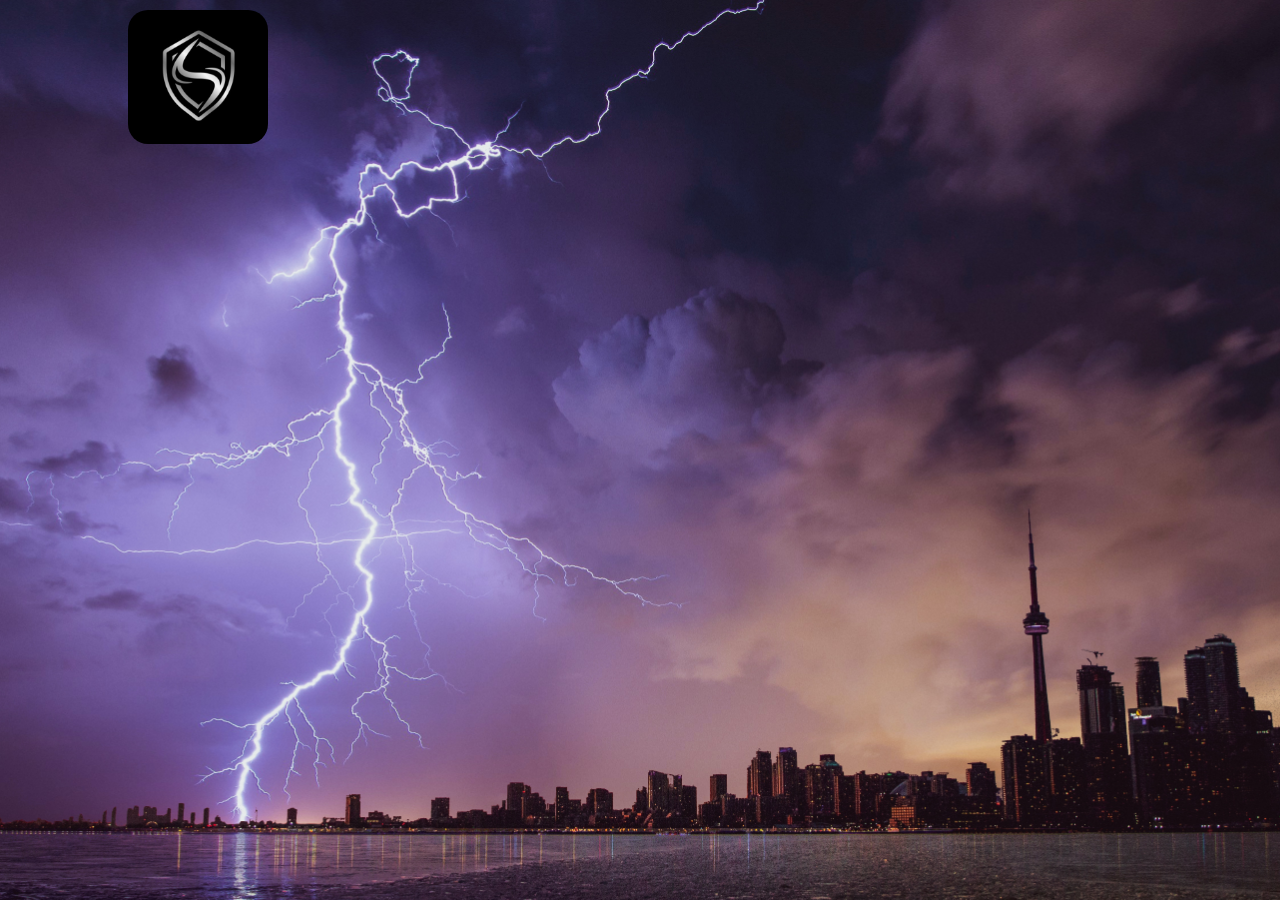
<file: Stoney/todo.html>
<!DOCTYPE html>
<html lang="en">
<head>
    <meta charset="UTF-8">
    <meta name="viewport" content="width=device-width, initial-scale=1.0">
    <title>Weather Checker</title>
    <link rel="stylesheet" href="style.css">
</head>
<body>
    <div id="weather">
        <div class="container">
            <nav>
                <a href="index.html"><img src="images/logo.jpg"class="logo"></a>

            </nav>
        </div>
    </div>
</body>
</html>
</file>
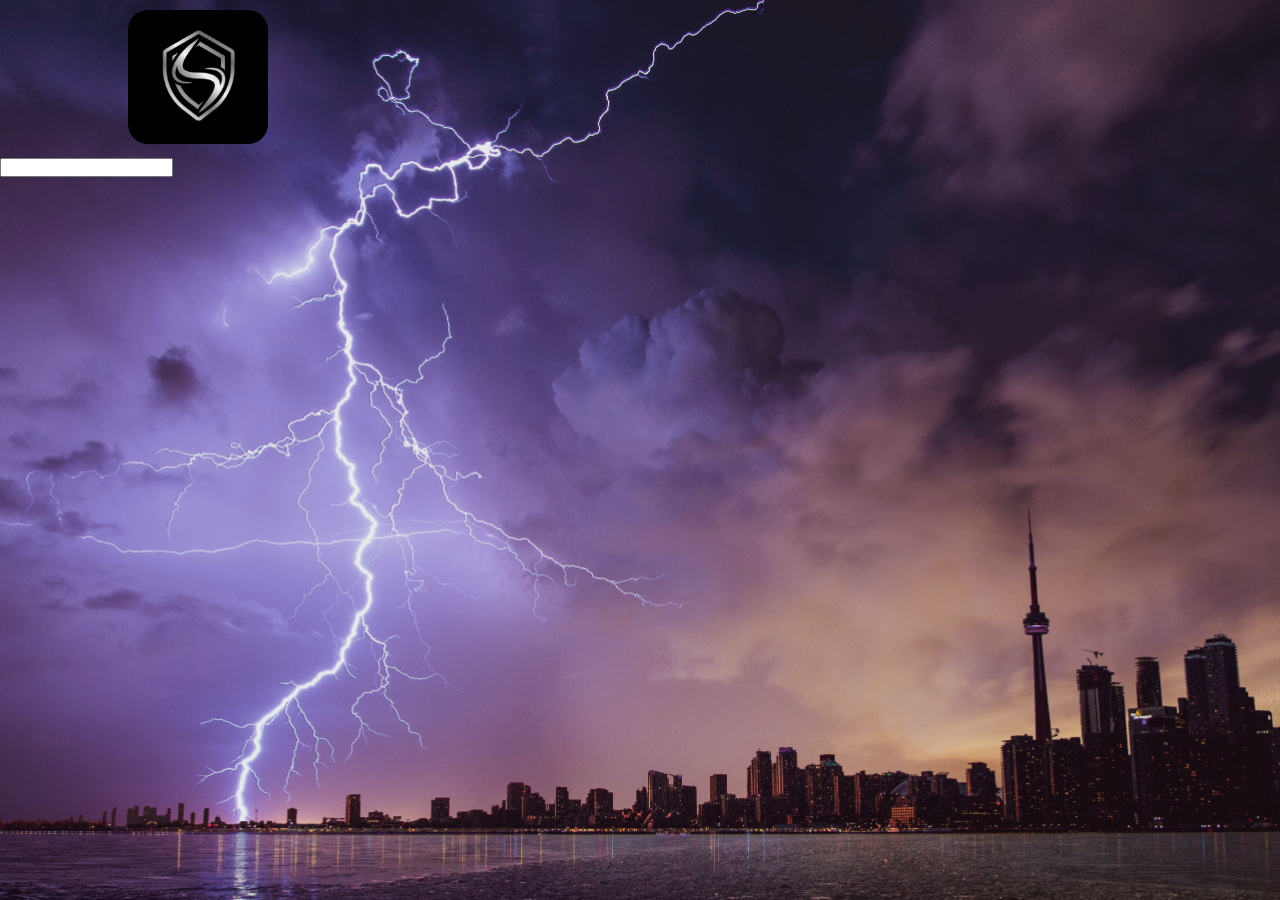
<file: Stoney/weather.html>
<!DOCTYPE html>
<html lang="en">
<head>
    <meta charset="UTF-8">
    <meta name="viewport" content="width=device-width, initial-scale=1.0">
    <title>Weather Checker</title>
    <link rel="stylesheet" href="style.css">
</head>
<body>
    <div id="weather">
        <div class="container">
            <nav>
                <a href="index.html"><img src="images/logo.jpg"class="logo"></a>
            </nav>
        </div>
        <div class="search">
            <input type="text">
        </div>
    </div>
</body>
</html>
</file>
<file: Stoney/style.css>
*{
    margin: 0;
    padding: 0;
    font-family: 'Poppins',sans-serif;
    box-sizing: border-box;
}
body{
    background: #080808;
    color: #fff;
}
#header{
    width: 100%;
    height: 100vh;
    background-image: url(images/background.jpg) ;
    background-size: center;
    background-position: center;
}
.container{
    padding: 10px 10%;
}
nav{
    display: flex;
    align-items: center;
    justify-content: space-between;
    flex-wrap: wrap;
}
.logo{
    width: 140px; 
    border-radius: 20px;
}

nav ul li{
    display: inline-block;
    list-style: none;
    margin: 10px 20px;
}

nav ul li a {
    text-decoration: none;
    color: #fff;
    font-size: 16px;
    font-weight: bold;
}
nav ul li a:hover{
    color:  gray;
}
span{
    color: gray;
}
.header-text{
    margin-top: 15%;
    font-family:Arial, Helvetica, sans-serif;
}
.header-text p{
    font-size: 18px;
}
.header-text h1{
    margin-top: 20px;
    font-size: 32px;
}

/*-----about-----*/
#about{
    padding: 80px 0;
    color: #ababab;
}
.about-title{
    font-size: 60px;
    font-weight: 600;
    color: gray;

}
.row{
    display: flex;
    justify-content: space-between;
    flex-wrap: wrap;
}
.about-col1{
    flex-basis: 35%;
}
.about-col1 img{
    width: 100%;
    border-radius: 15px;
}
.about-col2{
    flex-basis: 60%;
}
.sub-title{
    text-align: center;
    font-size: 60px;
    font-weight: 600;
    color: gray;
}
.stoney{
    font-size: 16px;
    margin-top: 10px;
    margin-bottom: 5px;
    padding: 5px;
    font-family: sans-serif;
    line-height: 30px;
    color: #fff;
}
.tab-titles{
    display: flex;
    margin: 20px 0 40px;
}
.tab-links{
    margin-right: 50px;
    font-size: 18px;
    font-weight: 500;
    cursor: pointer;
    position: relative;
}

.tab-links::after{
    content:'';
    width: 0;
    height: 3px;
    background: #ff004f;
    position: absolute;
    left: 0;
    bottom: -8px ;
    transition: 0.5s;
}
.sstoney{
    font-size: 52px;
    font-weight: bold;
    margin-left: 20px;
}
.tab-links:hover{
    color: white;
}

.tab-links.active-link::after{
width: 50%;
}
.tab-contents ul li {
    list-style: none;
    margin: 10px 0;
}
.tab-contents ul li span {
    color: slategrey;
    font-size: 14px;
}
.tab-contents{
    display: none;
}
.tab-contents.active-tab{
    display: block;
}
/*----services----*/
#services{
    padding: 20px auto;
    margin-top: 40px;
    color: #262626;
    background: #080808;
}
.services-list{
    display: grid;
    grid-template-columns: repeat(auto-fit,minmax(250px, 1fr));
    grid-gap: 40px;
    margin-top: 50px;
}
.services-list div{
    background: grey;
    padding: 40px ;
    font-size: 13px ;
    font-weight: 300;
    border-radius: 20px;
    transition: background 0.5s, transform 0.5s;
}
.services-list div i{
    font-size: 50px;
    margin-bottom: 30px;
}
.services-list div h2{
    font-size: 30px;
    font-weight: 200;
    margin-bottom: 15px;
}
.services-list div p{
    font-size: 17px;
    font-weight: 100;
}
.services-list div a{
    text-decoration: none;
    color: #fff;
    font-size: 15px;
    font-weight: 200;
    margin-top: 25px;
    display: inline-block;
}

.services-list div a:hover{
    color: #ababab;
}
.services-list div:hover{
    color:black;
    transform: translateY(-10px);
    
}


/*----portfolio----*/
#portfolio{
    padding: 60px 0;
    margin-top: 80px;
    color: #262626;
    background: #262626;
}

.work-list{
    display: grid;
    grid-template-columns: repeat(auto-fit,minmax(250px, 1fr));
    grid-gap: 40px;
    margin-top: 50px;
}
.work{
    border-radius: 10px;
    position: relative;
    overflow: hidden;
}
.work img{
    width: 100%;
    height: 60vh;
    border-radius: 10px;
    display: block;
    transition: transform 0.5s;
}
.layer{
    width: 100%;
    height: 0;
    background: linear-gradient(rgb(0,0,0,0.6),#ababab);
    border-radius: 10px;
    position: absolute;
    bottom: 0;
    left: 0;
    overflow: hidden;
    display: flex;
    align-items: center;
    justify-content: center;
    flex-direction: column;
    padding: 0 20px;
    text-align: center;
    font-size: 14px;
    transition: height 0.5s;
}
.layer h3{
    font-size: 18px;
    font-weight: bold;
    margin-bottom: 20px;
}
.layer a{
    margin-top: 20px;
    color: #ababab;
    text-decoration: none;
    font-size: 18px;
    line-height: 60px;
    background: black;
    width: 60px;
    height: 60px;
    border-radius: 50%;
    text-align: center;
}
.layer p{
    color: #fff;
}
.work:hover img{
    transform: scale(1.1);
}

.work:hover .layer{
    height: 100%;
}
.btn{
    display: block;
    margin: 40px auto;
    width: fit-content;
    border: 1px solid #ababab;
    padding: 14px 50px;
    border-radius: 6px;
    text-decoration: none;
    color: #fff;
}

/*--------Contact---------*/

.contact-left{
    flex-basis: 35%;
}
.contact-right{
    flex-basis: 60%;
}

.contact-left p {
    margin-top: 30px;
}
.contact-left p  i {
    color: gray;
    margin-right: 15px;
    font-size: 25px;
}
.social-icons{
    margin-top: 30px;
}
.social-icons a{
    text-decoration: none ;
    font-size: 30px;
    margin-right: 15px;
    color: #fff;
    display: inline-block;
    transition: transform 0.5s;
}

.social-icons a:hover{
    color: #262626;
    transform: translateY(-5px);
} 
.btn.btn2{
    display: inline-block;
    background: #262626;
}
.contact-right form{
    width: 100%;

}
form input, form textarea{
    width: 100%;
    border: 0;
    outline: none;
    background: #ababab;
    padding: 15px;
    margin: 15px 0;
    color:#080808;
    font-size: 18px;
    border-radius: 20px;
}
form .btn2{
    padding: 14px 60px;
    font-size: 18px;
    margin-top: 20px;
    cursor: pointer;
}
.copyright{
    width: 100%;
    text-align: center;
    padding: 25px 0;
    background: #ababab;
    font-weight: 300;
    margin-top: 20px;
    color: #262626;
}
.copyright img{
    margin-top: 10px;
    margin-left: 5px;
    width: 50px;
    height: 50px;
}
/*--------weather---------*/
#weather{
    width: 100%;
    height: 100vh;
    background-image: url(images/weather.jpg);
    background-size: cover;
    background-position: center;
}
</file>
